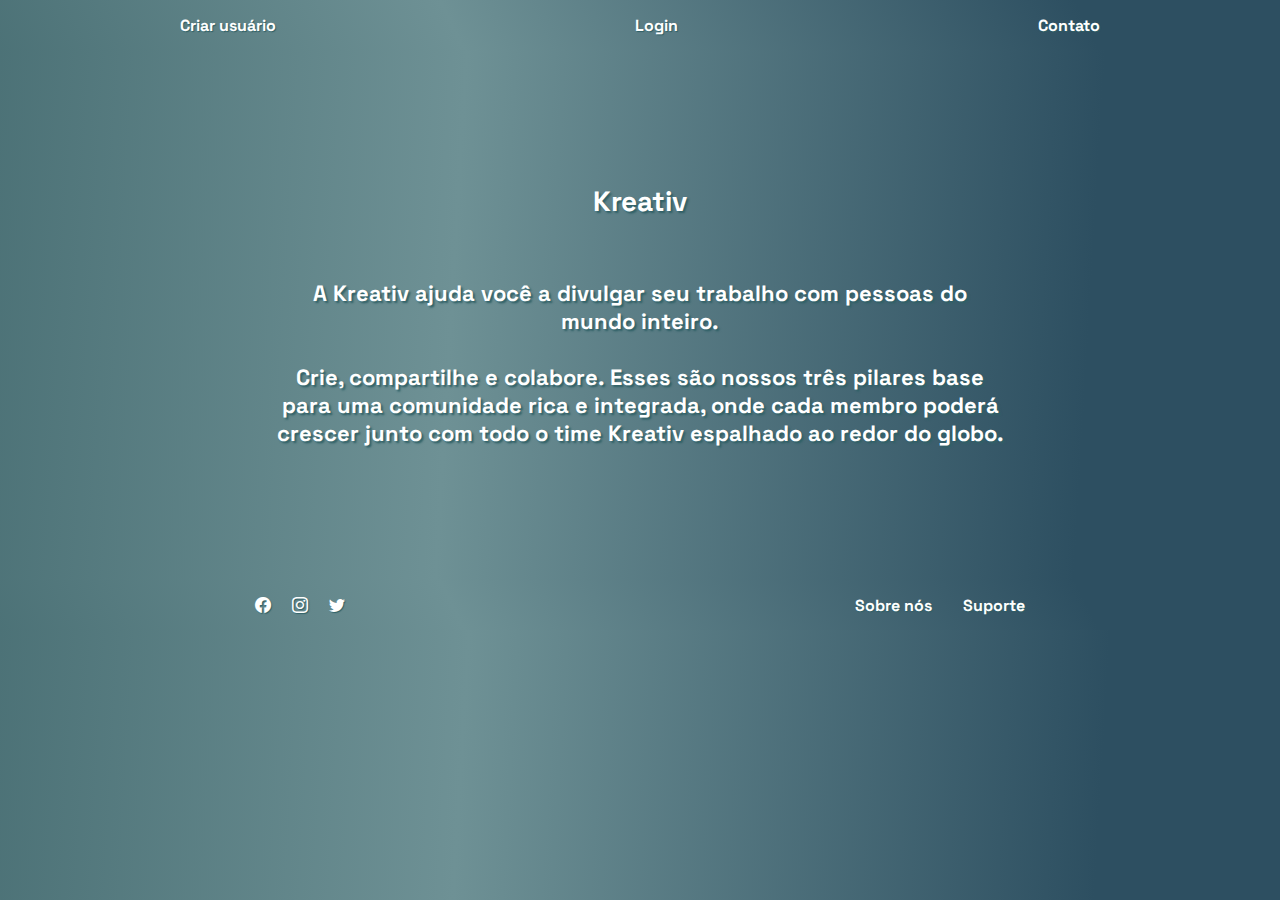
<file: index.html>
<!DOCTYPE html>
<html lang="pt-br">
<head>
    <meta charset="UTF-8">
    <meta name="viewport" content="width=device-width, initial-scale=1.0">
    <link rel="stylesheet" href="https://cdn.jsdelivr.net/npm/bootstrap-icons@1.10.3/font/bootstrap-icons.css">
    <link rel="stylesheet" href="./css/headerFooterIndex.css">
    <link rel="stylesheet" href="./css/index.css">
    <title>Home - Kreativ</title>
</head>
<body>
    <header>
        <nav>
            <ul>
                <li><a href="./newUser.html" target="_blank">Criar usuário</a></li>
                <li><a href="./login.html" target="_blank">Login</a></li>
                <li><a href="./contato.html" target="_blank">Contato</a></li>
            </ul>
        </nav>
    </header>
    
    <main>
        <section>
            <div class="container-principal">
                <h1>Kreativ</h1>
                <p>
                    A Kreativ ajuda você a divulgar seu trabalho com pessoas do mundo inteiro.
                </p>
                <br>
                <p>
                    Crie, compartilhe e colabore. Esses são nossos três pilares base para uma comunidade rica e integrada, 
                    onde cada membro poderá crescer junto com todo o time Kreativ espalhado ao redor do globo.
                </p>
            </div>
        </section>
    </main>

    <footer>
        <nav>
            <ul class="social-icons">
                <li><a href="https://www.facebook.com/" target="_blank"><i class="bi bi-facebook"></i></a></li>
                <li><a href="https://www.instagram.com/" target="_blank"><i class="bi bi-instagram"></i></a></li>
                <li><a href="https://twitter.com/" target="_blank"><i class="bi bi-twitter"></i></a></li>
            </ul>
            <ul class="links-footer">
                <li><a href="./sobreNos.html">Sobre nós</a></li>
                <li><a href="./suporte.html">Suporte</a></li>
            </ul>
        </nav>
    </footer>
</body>
</html>
</file>
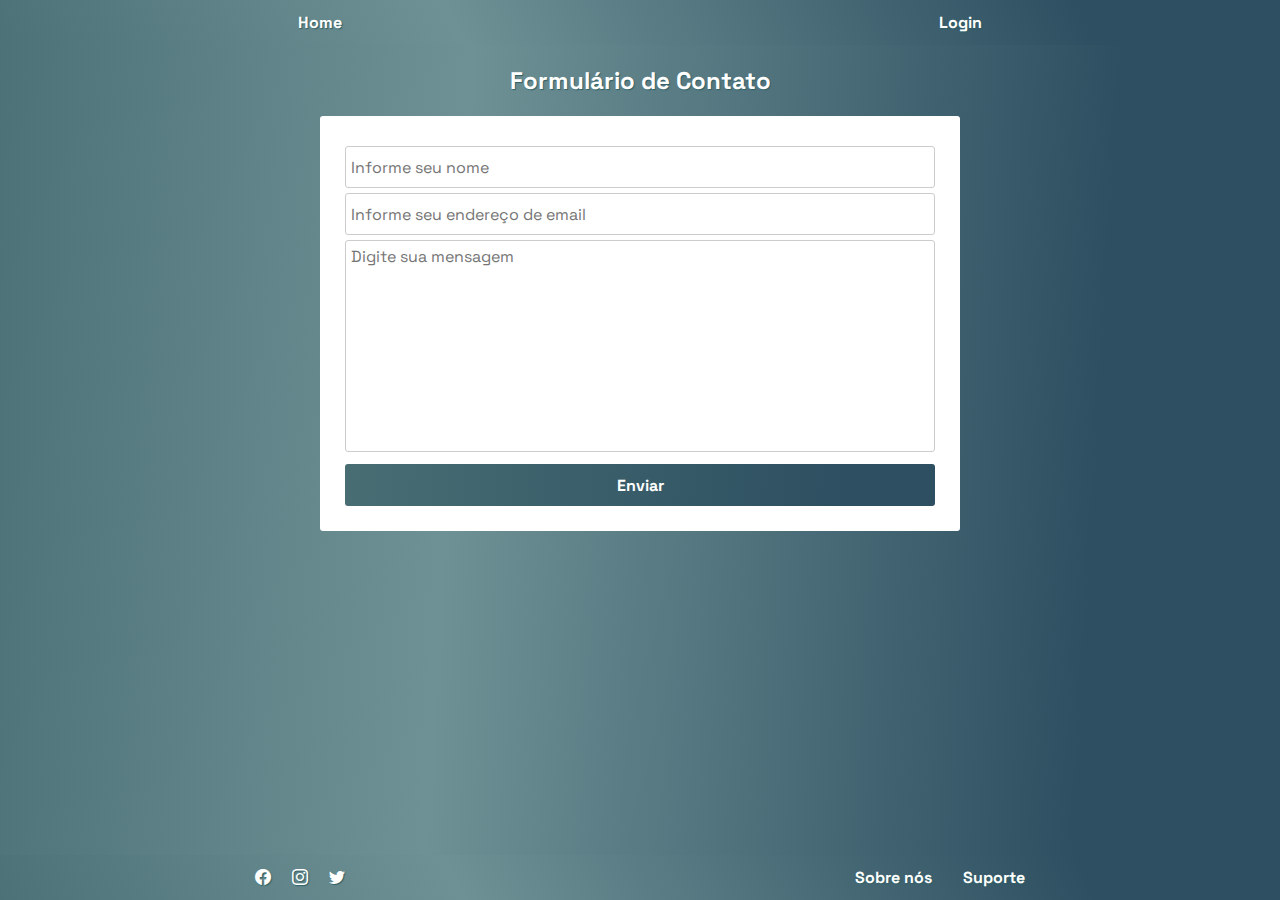
<file: contato.html>
<!DOCTYPE html>
<html lang="pt-br">
<head>
    <meta charset="UTF-8">
    <meta name="viewport" content="width=device-width, initial-scale=1.0">
    <link rel="stylesheet" href="https://cdn.jsdelivr.net/npm/bootstrap-icons@1.10.3/font/bootstrap-icons.css">
    <link rel="stylesheet" href="./css/headerFooterIndex.css">
    <link rel="stylesheet" href="./css/contato.css">
    <title>Contato - Kreativ</title>
</head>
<body>
    <header>
        <nav>
            <ul>
                <li><a href="./index.html" target="_blank">Home</a></li>
                <li><a href="./login.html">Login</a></li>
            </ul>
        </nav>
    </header>
    <main>
        <section>
            <div>
                <h2 class="form-subtitle">Formulário de Contato</h2>
                <form class="form-space" action="">
                    <div class="contact-form">
                        <input class="input-name" type="text" placeholder="Informe seu nome">
    
                        <input class="input-email" type="email" placeholder="Informe seu endereço de email">

                        <textarea class="text-message" name="" id="" cols="30" rows="10" placeholder="Digite sua mensagem"></textarea>
    
                        <button class="btn-send">Enviar</button>
                    </div>
                </form>
            </div>
        </section>
    </main>
    <footer>
        <nav>
            <ul class="social-icons">
                <li><a href="https://www.facebook.com/" target="_blank"><i class="bi bi-facebook"></i></a></li>
                <li><a href="https://www.instagram.com/" target="_blank"><i class="bi bi-instagram"></i></a></li>
                <li><a href="https://twitter.com/" target="_blank"><i class="bi bi-twitter"></i></a></li>
            </ul>
            <ul class="links-footer">
                <li><a href="./sobreNos.html">Sobre nós</a></li>
                <li><a href="./suporte.html">Suporte</a></li>
            </ul>
        </nav>
    </footer>

    <script src="./js/scriptContato.js"></script>
</body>
</html>
</file>
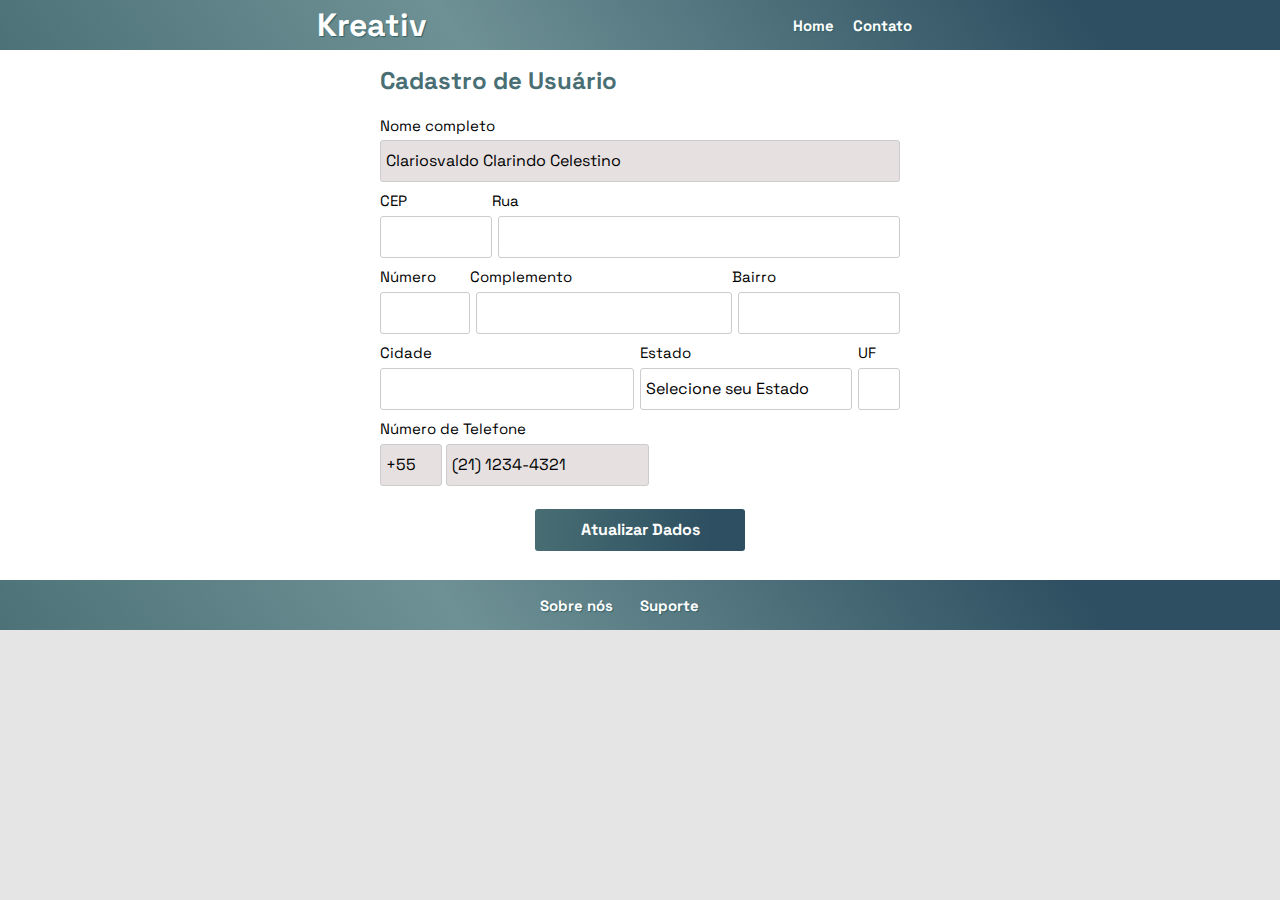
<file: dataPage.html>
<!DOCTYPE html>
<html lang="pt-br">
<head>
    <meta charset="UTF-8">
    <meta name="viewport" content="width=device-width, initial-scale=1.0">
    <link rel="stylesheet" href="https://cdn.jsdelivr.net/npm/bootstrap-icons@1.10.3/font/bootstrap-icons.css">
    <link rel="stylesheet" href="./css/headerFooterDataForm.css">
    <link rel="stylesheet" href="./css/dataPage.css">
    <title>Cadastro - Kreativ</title>
</head>
<body>
    <header>
        <nav>
            <div class="menu-header">
                <h1>Kreativ</h1>
                <ul>
                    <li><a href="./index.html" target="_blank">Home</a></li>
                    <li><a href="./contato.html" target="_blank">Contato</a></li>
                </ul>
            </div>
        </nav>
    </header>

    <main>
        <section>
            <div class="form-section">
                <form class="form-container-data" action="">
                    <div class="data-user-form">
                        <h2 class="form-subtitle">Cadastro de Usuário</h2>
                        <div class="full-name-container">
                            <label for="input-name">Nome completo</label>
                            <input class="input-name" id="input-name" type="text" placeholder="João Souza" disabled>
                        </div>
    
                        <div class="address-code-container">
                            <span>
                                <label for="input-cep">CEP</label><br>
                                <input class="input-cep" id="input-cep" type="text" maxlength="8">
                            </span>

                            <span>
                                <label for="input-address">Rua</label><br>
                                <input class="input-address" id="input-address" type="text" name="address" id="address">
                            </span>
                        </div>

                        <div class="full-address-container">
                            <span>
                                <label for="input-number">Número</label><br>
                                <input class="input-number" id="input-number" type="number">
                            </span>

                            <span>
                                <label for="input-address-plus">Complemento</label><br>
                                <input class="input-address-plus" id="input-address-plus" type="text">
                            </span>

                            <span>
                                <label for="input-neighborhood">Bairro</label><br>
                                <input class="input-neighborhood" id="input-neighborhood" type="text">
                            </span>
                        </div>

                        <div class="city-state-container">
                            <span>
                                <label for="input-city">Cidade</label><br>
                                <input class="input-city" id="input-city" type="text">
                            </span>
                            
                            <span>
                                <label for="state-option">Estado</label><br>
                                <select id="state-option">
                                    <option value="none">Selecione seu Estado</option>
                                    <option value="acre">Acre</option>
                                    <option value="alagoas">Alagoas</option>
                                    <option value="amapa">Amapá</option>
                                    <option value="amazonas">Amazonas</option>
                                    <option value="bahia">Bahia</option>
                                    <option value="ceara">Ceará</option>
                                    <option value="distrito-federal">Distrito Federal</option>
                                    <option value="espirito-santo">Espirito Santo</option>
                                    <option value="goias">Goiás</option>
                                    <option value="maranhao">Maranhão</option>
                                    <option value="mato-grosso">Mato Grosso</option>
                                    <option value="mato-grosso-do-sul">Mato Grosso do Sul</option>
                                    <option value="minas-gerais">Minas Gerais</option>
                                    <option value="para">Pará</option>
                                    <option value="paraiba">Paraíba</option>
                                    <option value="parana">Paraná</option>
                                    <option value="pernambuco">Pernambuco</option>
                                    <option value="piaui">Piauí</option>
                                    <option value="rio-de-janeiro">Rio de Janeiro</option>
                                    <option value="rio-grande-do-norte">Rio Grande do Norte</option>
                                    <option value="rio-grande-do-sul">Rio Grande do Sul</option>
                                    <option value="rondonia">Rondônia</option>
                                    <option value="roraima">Roraima</option>
                                    <option value="santa-catarina">Santa Catarina</option>
                                    <option value="sao-paulo">São Paulo</option>
                                    <option value="sergipe">Sergipe</option>
                                    <option value="tocantins">Tocantins</option>
                                </select>
                            </span>

                            <span>
                                <label for="input-uf">UF</label><br>
                                <input class="input-uf" id="input-uf" type="text">
                            </span>
                        </div>

                        <div class="tel-container">
                            <label for="input-tel">Número de Telefone</label><br>
                            <input class="cod-country" id="cod-country" type="text" disabled>
                            <input class="input-tel" id="input-tel" type="tel" name="telefone" size="20" disabled>
                        </div>

                        <div class="btn-container">
                            <button class="btn-update-data">Atualizar Dados</button>
                        </div>
                    </div>
                </form>
            </div>
        </section>
    </main>
    
    <footer>
        <nav>
            <div class="menu-footer">
                <ul>
                    <li><a href="./sobreNos.html">Sobre nós</a></li>
                    <li><a href="./suporte.html">Suporte</a></li>
                </ul>
            </div>
        </nav>
    </footer>

    <script src="./js/scriptDataPage.js"></script>
</body>
</html>
</file>
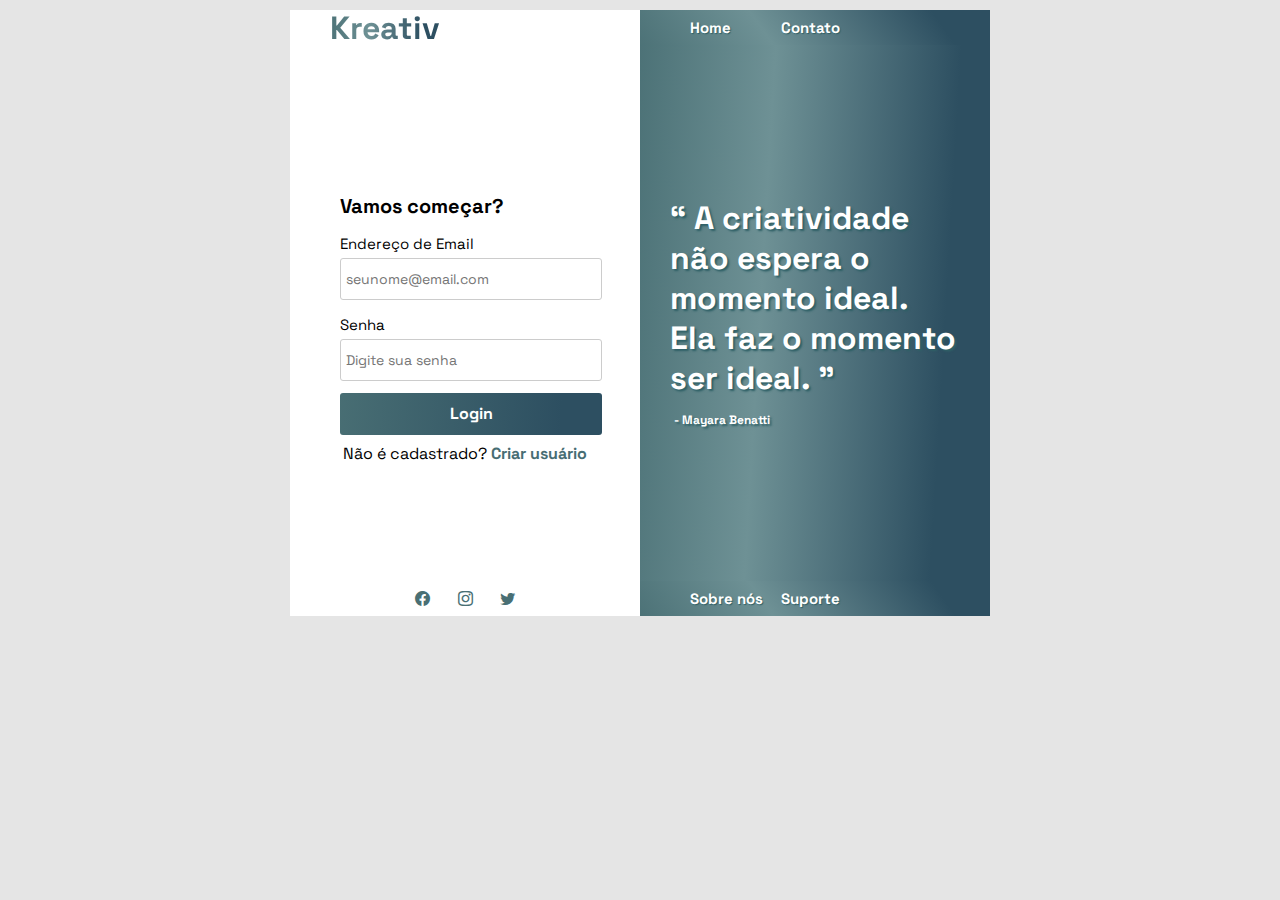
<file: login.html>
<!DOCTYPE html>
<html lang="pt-br">
<head>
    <meta charset="UTF-8">
    <meta name="viewport" content="width=device-width, initial-scale=1.0">
    <link rel="stylesheet" href="https://cdn.jsdelivr.net/npm/bootstrap-icons@1.10.3/font/bootstrap-icons.css">
    <link rel="stylesheet" href="./css/headerFooter.css">
    <link rel="stylesheet" href="./css/login.css">
    <title>Login - Kreativ</title>
</head>
<body>
    <header>
        <nav>
            <h1>Kreativ</h1>
            <div class="menu-header">
                <ul>
                    <li><a href="./index.html" target="_blank">Home</a></li>
                    <li><a href="./contato.html" target="_blank">Contato</a></li>
                </ul>
            </div>
        </nav>
    </header>

    <main>
        <section class="form-container">
            <div class="form-section">
                <form class="form-space" action="">
                    <section id="login-success" class="login-success">
    
                    </section>
                    <div class="login-user-form">
                        <h2>Vamos começar?</h2>
    
                        <label for="input-email">Endereço de Email</label>
                        <input class="input-email" id="input-email" type="email" placeholder="seunome@email.com">
    
                        <label for="input-password">Senha</label>
                        <input class="input-password" id="input-password" type="password" placeholder="Digite sua senha">
    
                        <button id="btn-login">Login</button>
                        <span>Não é cadastrado? <a href="./newUser.html">Criar usuário</a></span>
                    </div>
                </form>
            </div>
        </section>
        <section>
            <div class="quote-container">
                <q>
                    A criatividade não espera o momento ideal. Ela faz o momento ser ideal.
                </q>
                <p>- Mayara Benatti</p>
            </div>
        </section>
    </main>
    
    <footer>
        <nav>
            <div class="social-icons">
                <ul>
                    <li><a href="https://www.facebook.com/" target="_blank"><i class="bi bi-facebook"></i></a></li>
                    <li><a href="https://www.instagram.com/" target="_blank"><i class="bi bi-instagram"></i></a></li>
                    <li><a href="https://twitter.com/" target="_blank"><i class="bi bi-twitter"></i></a></li>
                </ul>
            </div>

            <div class="menu-footer">
                <ul>
                    <li><a href="./sobreNos.html">Sobre nós</a></li>
                    <li><a href="./suporte.html">Suporte</a></li>
                </ul>
            </div>
        </nav>
    </footer>

    <script src="./js/scriptLogin.js"></script>
</body>
</html>
</file>
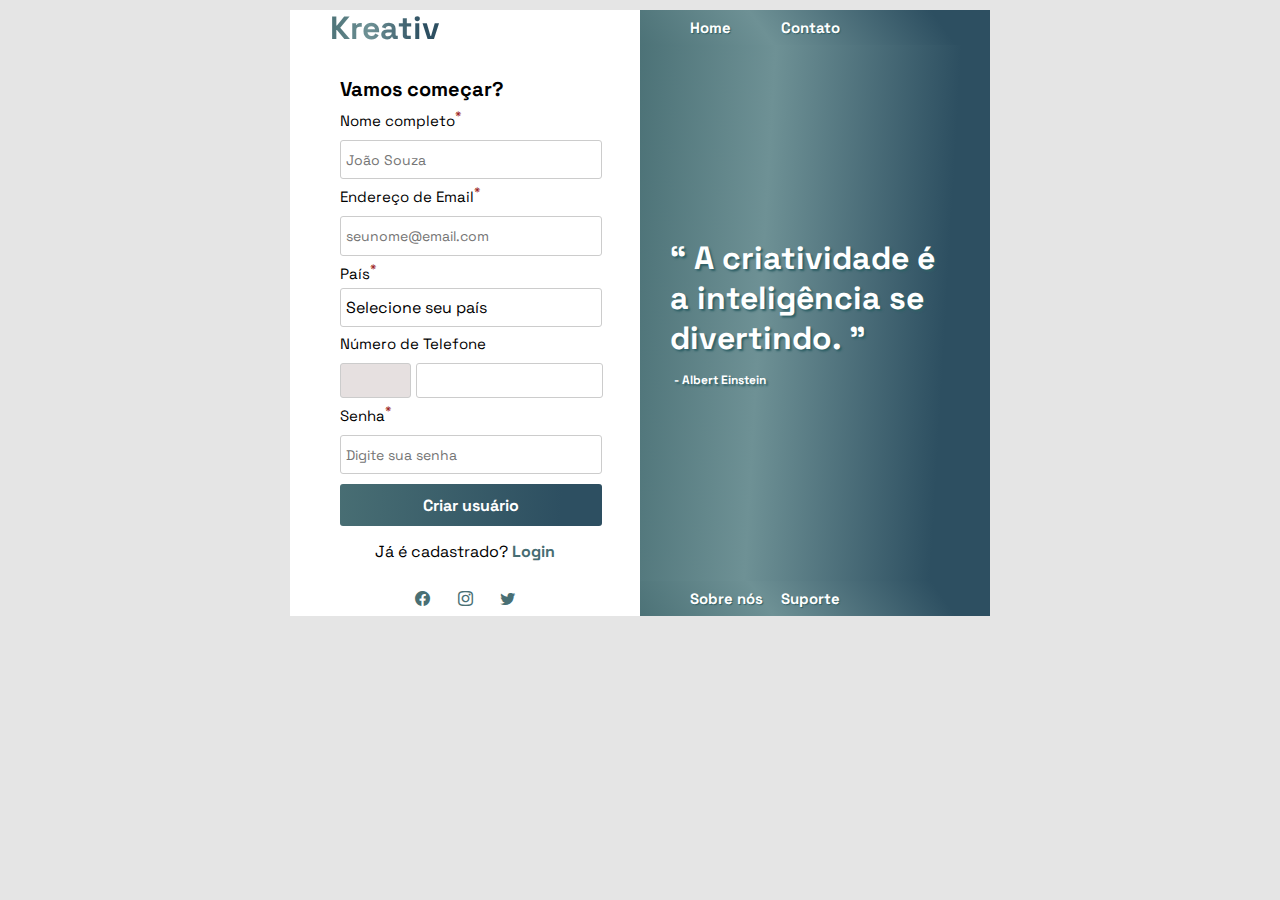
<file: newUser.html>
<!DOCTYPE html>
<html lang="pt-br">
<head>
    <meta charset="UTF-8">
    <meta name="viewport" content="width=device-width, initial-scale=1.0">
    <link rel="stylesheet" href="https://cdn.jsdelivr.net/npm/bootstrap-icons@1.10.3/font/bootstrap-icons.css">
    <link rel="stylesheet" href="./css/headerFooter.css">
    <link rel="stylesheet" href="./css/newUser.css">
    <title>Novo usuário - Kreativ</title>
</head>
<body>
    <header>
        <nav>
            <h1>Kreativ</h1>
            <div class="menu-header">
                <ul>
                    <li><a href="./index.html" target="_blank">Home</a></li>
                    <li><a href="./contato.html" target="_blank">Contato</a></li>
                </ul>
            </div>
        </nav>
    </header>

    <main>
        <section class="form-section-container">
            <div class="form-section">
                <form class="form-container" action="">
                    <div class="new-user-form">
                        <h2 class="form-subtitle">Vamos começar?</h2>
                        <label for="input-name">Nome completo<sup>*</sup></label>
                        <input class="input-name" id="input-name" type="text" placeholder="João Souza">
    
                        <label for="input-email">Endereço de Email<sup>*</sup></label>
                        <input class="input-email" id="input-email" type="email" placeholder="seunome@email.com">

                        <label for="countries-option">País<sup>*</sup></label>
                        <select id="countries-option">
                            <option value="none">Selecione seu país</option>
                            <option value="brasil">Brasil</option>
                            <option value="argentina">Argentina</option>
                            <option value="bolivia">Bolivia</option>
                            <option value="uruguai">Uruguai</option>
                        </select>
    
                        <label for="input-tel">Número de Telefone</label>
                        <div class="tel-container">
                            <input class="cod-country" type="text" disabled>
                            <input class="input-tel" id="input-tel" type="tel" name="telefone" size="20" onkeypress="mascara(this)">
                        </div>
    
                        <label for="input-password">Senha<sup>*</sup></label>
                        <input class="input-password" id="input-password" type="password" placeholder="Digite sua senha">
    
                        <button class="btn-create-user">Criar usuário</button>
                        <span>Já é cadastrado? <a href="./login.html">Login</a></span>
                    </div>
                </form>
            </div>
        </section>
        
        <section>
            <div class="quote-container">
                <q>
                    A criatividade é a inteligência se divertindo.
                </q>
                <p>- Albert Einstein</p>
            </div>
        </section>
    </main>
    
    <footer>
        <nav>
            <div class="social-icons">
                <ul>
                    <li><a href="https://www.facebook.com/" target="_blank"><i class="bi bi-facebook"></i></a></li>
                    <li><a href="https://www.instagram.com/" target="_blank"><i class="bi bi-instagram"></i></a></li>
                    <li><a href="https://twitter.com/" target="_blank"><i class="bi bi-twitter"></i></a></li>
                </ul>
            </div>

            <div class="menu-footer">
                <ul>
                    <li><a href="./sobreNos.html">Sobre nós</a></li>
                    <li><a href="./suporte.html">Suporte</a></li>
                </ul>
            </div>
        </nav>
    </footer>

    <script src="./js/newUser.js"></script>
</body>
</html>
</file>
<file: css/headerFooterIndex.css>
@import url('https://fonts.googleapis.com/css2?family=Space+Grotesk:wght@400;700&display=swap');

* {
    margin: 0;
    padding: 0;
    box-sizing: border-box;
}

body {
    max-height: 100vh;
    width: 100%;
    display: flex;
    flex-direction: column;
    align-items: center;
    justify-content: center;
    font-family: 'Space Grotesk', sans-serif;
    background: linear-gradient(93.38deg, #496F74 -3.47%, #6E9195 35.61%, #2D4F61 84.29%);
    text-align: center;
}

header, footer {
    width: 100%;
    height: 3.125rem;
    background: linear-gradient(64deg, #496F74 -3.47%, #6E9195 35.61%, #2D4F61 84.29%);
}

nav {
    height: 100%;
}

nav ul {
    display: flex;
    height: 100%;
}

nav ul li {
    list-style-type: none;
}

nav ul li a {
    text-decoration: none;
    color: #FFFFFF;
    font-weight: 700;
    text-shadow: 0.0625rem 0.0625rem 0.0625rem #2f6066;
}

header nav ul li a:hover, .links-footer a:hover {
    opacity: 0.5;
}

header nav ul {
    display: flex;
    align-items: center;
    justify-content: space-around;
}

footer nav {
    display: flex;
    align-items: center;
    justify-content: space-around;
}

footer nav .social-icons {
    width: 5.625rem;
    align-items: center;
    justify-content: space-between;
}

footer nav .links-footer {
    width: 10.625rem;
    align-items: center;
    justify-content: space-between;
}

.bi-facebook:hover {
    color: #3B5998;
}

.bi-instagram:hover {
    color: #8A3AB9;
}

.bi-twitter:hover {
    color: #00ACEE;
}


@media screen and (max-width: 480px) {
    header, footer {
        background: linear-gradient(46deg, #496F74 -3.47%, #6E9195 35.61%, #2D4F61 84.29%);
    }
}
</file>
<file: css/index.css>
main section {
    display: flex;
    flex-direction: column;
    align-items: center;
    justify-content: center;
    background: linear-gradient(93.38deg, #496F74 -3.47%, #6E9195 35.61%, #2D4F61 84.29%);
}

main section h1 {
    margin-bottom: 3.75rem;
    font-size: 1.75rem;
    color: #FFFFFF;
    text-shadow: 2px 2px 2px #2f6066;
}

.container-principal {
    width: 100%;
    height: 33.125rem;
    display: flex;
    flex-direction: column;
    align-items: center;
    justify-content: center;
    padding: 1.875rem;
    font-weight: 700;
    font-size: 1.375rem;
    color: #FFFFFF;
    text-shadow: 0.125rem 0.125rem 0.125rem #2f6066;
}

.container-principal p {
    width: 60%;
}

@media screen and (max-width: 480px) {

    body {
        height: 100vh;
    }

    main {
        height: 100%;
    }

    .container-principal {
        height: 100%;
        padding: 1.875rem 0 5.625rem 0;
        font-size: 1.2188rem;
    }
}
</file>
<file: css/contato.css>
main {
    width: 50%;
    height: 100vh;
}

section div h2 {
    color: #FFFFFF;
    margin: 1.25rem auto;
    text-shadow: 1px 1px 1px #2f6066;
}

.form-space {
    display: flex;
    align-items: center;
    justify-content: center;
}

form .contact-form {
    display: flex;
    flex-direction: column;
    justify-content: center;
    width: 100%;
    height: 100%;
    padding: 25px;
    background: #FFFFFF;
    border-radius: 3px;
}

.msg-success-container {
    display: flex;
    align-items: center;
    justify-content: center;
    width: 100%;
    height: 31.25rem;
}

input, textarea, button {
    all: unset;
    background: #FFFFFF;
}

input, textarea {
    height: 30px;
    margin-top: 5px;
    padding: 5px;
    text-align: start;
    border: 1px solid #CCCCCC;
    border-radius: 3px;
}

input:focus, textarea:focus {
    border: 1px solid #284A5E;
}

textarea {
    height: 200px;
}

button {
    text-align: center;
    margin-top: 12px;
    padding: 0.6563rem 0.375rem;
    background: linear-gradient(93.38deg, #496F74 -3.47%, #2D4F61 84.29%);
    font-weight: 700;
    font-size: 16px;
    color: #FFFFFF;
    border-radius: 3px;
}

button:hover, button:focus {
    cursor: pointer;
    opacity: .9;
    border: 0.0938rem solid #072E44;
    padding: 0.5938rem 0.3125rem;
}

@media screen and (max-width: 480px) {

    body {
        width: 100%;
    }

    main {
        width: 100%;
    }

    main section {
        width: 80%;
        margin: auto;
    }
}
</file>
<file: css/headerFooterDataForm.css>
@import url('https://fonts.googleapis.com/css2?family=Space+Grotesk:wght@400;700&display=swap');

* {    
    margin: 0;
    padding: 0;
    box-sizing: border-box;
    font-family: 'Space Grotesk', sans-serif;
}

body {
    width: 100%;
    margin:auto;
    background: #E5E5E5;
}

/*Estilização header e footer*/

header, footer {
    width: 100%;
    height: 3.125rem;
}

nav {
    height: 100%;
    display: flex;
    justify-content: space-between;
    align-items: center;
}

nav h1 {
    color: #FFFFFF;    
}

.menu-header, .menu-footer {
    width: 100%;
    height: 100%;
    display: flex;
    align-items: center;
    justify-content: space-evenly;
    background: linear-gradient(55deg, #496F74 -3.47%, #6E9195 35.61%, #2D4F61 84.29%);
    text-shadow: 0.0625rem 0.0625rem 0.0625rem #2f6066;
}

nav ul {
    display: flex;
    align-items: center;
    justify-content: space-between;
    list-style-type: none;
    padding: 0.625rem 3.125rem;
}

header nav ul li {
    width: 3.75rem;
}

footer nav ul li {
    width: 6.25rem;
}

nav ul li a {
    text-decoration: none;
    font-weight: 700;
    font-size: 0.9375rem;
    color: #FFFFFF;
}

nav ul li a:hover {
    opacity: 0.4;
}

@media screen and (max-width: 480px) {

    body {
        width: 100%;
        margin: 0;
    }

    main {
        height: 100vh;
    }

    nav ul {
        text-align: center;
    }
}
</file>
<file: css/dataPage.css>
body {
    background: #E5E5E5;
    width: 100%;
}

main {
    width: 100%;
    display: flex;
    justify-content: space-around;
    align-items: center;
    background: #FFFFFF;
}

.data-user-form {
    display: flex;
    flex-direction: column;
    justify-content: center;
    height: 100%;
    padding: 0.9063rem;
    background: #FFFFFF;
}

.form-subtitle {
    font-weight: 700;
    color: #496F74;
}

.data-user-form label {
    margin-top: 1.25rem;
    font-weight: 400;
    font-size: 0.9375rem;
}

.data-user-form input {
    all: unset;
    height: 1.875rem;
    margin: 0.3125rem 0 0.5rem 0;
    padding: 0.3125rem;
    border: 0.0625rem solid #CCCCCC;
    border-radius: 0.1875rem;
}

.data-user-form input:focus {
    border: 0.0625rem solid #284A5E;
}

.data-user-form::placeholder {
    font-weight: 400;
    font-size: 0.875rem;
}

.data-user-form .input-name, .tel-container .cod-country, .tel-container .input-tel {
    background: #E6E0E0;
    cursor: not-allowed;
}

.full-name-container, .address-code-container, .full-address-container, .city-state-container {
    display: flex;
    flex-direction: column;
    justify-content: center;
}

.full-address-container, .city-state-container {
    flex-direction: row;
}

.address-code-container {
    width: 100%;
    display: flex;
    flex-direction: row;
    justify-content: space-between;
    margin: auto;
}

.address-code-container .input-cep {
    width: 6.25rem;
}

.address-code-container .input-address {
    width: 24.375rem;
    margin-left: 0.375rem;
}

.full-address-container .input-number {
    width: 4.875rem;
}

.full-address-container .input-address-plus {
    width: 15.25rem;
    margin-left: 0.375rem;
}

.full-address-container .input-neighborhood {
    width: 9.375rem;
    margin-left: 0.375rem;
}

.city-state-container {
    display: flex;
    justify-content: space-between;
}

.city-state-container .input-city {
    width: 15.125rem;
}

.city-state-container #state-option {
    all: unset;
    display: flex;
    align-items: center;
    width: 12.5rem;
    height: 1.875rem;
    margin-top: 0.3125rem;
    padding: 0.3125rem;
    border: 0.0625rem solid #CCCCCC;
    border-radius: 0.1875rem;
}

.city-state-container #state-option:focus {
    border: 0.0625rem solid #284A5E;
}

.city-state-container .input-uf {
    width: 1.875rem;
}

.tel-container .cod-country {
    width: 3.125rem;
}

.btn-container {
    display: flex;
    align-items: center;
    justify-content: center;
    margin: 0.9375rem auto;
}

.btn-update-data {
    all: unset;
    width: 12.5rem;
    height: 1.875rem;
    text-align: center;
    padding: 0.375rem 0.3125rem;
    background: linear-gradient(93.38deg, #496F74 -3.47%, #2D4F61 84.29%);
    font-weight: 700;
    font-size: 1rem;
    color: #FFFFFF;
    border-radius: 0.1875rem;
}

.btn-update-data:hover, .btn-update-data:focus {
    cursor: pointer;
    border: 0.0938rem solid #072E44;
    padding: 0.3125rem 0.25rem;
    opacity: .9;
}

@media screen and (max-width: 480px) {

    body {
        width: 100%;
    }

    main{
        width: 100%;
        height: 100%;
    }

    main section {
        width: 100%;
        height: 100%;
    }

    .form-section, .form-container-data {
        height: 100%;
    }

    .data-user-form {
        width: 100%;
        display: flex;
        flex-direction: column;
        justify-content: center;
        padding: 20px;
    }

    .address-code-container, .full-address-container, .city-state-container {
        display: flex;
        flex-direction: column;
    }

    .address-code-container .input-address {
        width: 97%;
        margin-left: 0;
    }

    .full-address-container .input-address-plus, .full-address-container .input-neighborhood {
        margin-left: 0;
    }
}
</file>
<file: css/headerFooter.css>
@import url('https://fonts.googleapis.com/css2?family=Space+Grotesk:wght@400;700&display=swap');

* {
    margin: 0;
    padding: 0;
    box-sizing: border-box;
}

body {
    width: 43.75rem;
    min-height: calc(100vh - 30px);
    margin: 0.625rem auto;
    background: #E5E5E5;
    font-family: 'Space Grotesk', sans-serif;
}

/*Estilização header e footer*/

header, footer {
    height: 2.1875rem;
    background: #FFFFFF;
}

nav {
    display: flex;
    flex-direction: row;
    justify-content: space-between;
    align-items: center;
    height: 100%;
}

nav h1 {
    background: linear-gradient(93.38deg, #496F74 -3.47%, #6E9195 35.61%, #2D4F61 84.29%);
    -webkit-background-clip: text;
    -webkit-text-fill-color: transparent;
    background-clip: text;
    margin-left: 2.5rem;
}

nav ul {
    display: flex;
    list-style-type: none;
    padding: 0.625rem 3.125rem;
}

.menu-header, .menu-footer {
    width: 50%;
    height: 100%;
    text-shadow: 0.0625rem 0.0625rem 0.0625rem #2f6066;
    background: linear-gradient(55deg, #496F74 -3.47%, #6E9195 35.61%, #2D4F61 84.29%);
}

.social-icons {
    width: 50%;
    height: 100%;
    display: flex;
    align-items: center;
    justify-content: center;
}

.menu-header ul, .social-icons ul, .menu-footer ul {
    display: flex;
    align-items: center;
    justify-content: space-between;
    width: 15.625rem;
    height: 100%;
}

.menu-header a:hover, .menu-footer a:hover {
    opacity: .4;
}

.social-icons ul{
    width: 12.5rem;
}

.social-icons a {
    color: #496F74;
}

nav ul li a {
    text-decoration: none;
    font-weight: 700;
    font-size: 0.9375rem;
    color: #FFFFFF;
}

.bi-facebook:hover {
    color: #3B5998;
}

.bi-instagram:hover {
    color: #8A3AB9;
}

.bi-twitter:hover {
    color: #00ACEE;
}

@media screen and (max-width: 480px) {
    body {
        width: 100%;
        height: 100%;
        margin: 0;
    }

    header nav {
        display: flex;
        flex-direction: column;
    }

    header h1 {
        width: 100%;
        height: 2.1875rem;
        margin: 2.1875rem auto 0;
        text-align: center;
        position: absolute;
    }

    header .menu-header {
        width: 100%;
        position: relative;
    }

    header .menu-header ul {
        width: 100%;
        display: flex;
        align-items: center;
        justify-content: space-evenly;
    }

    footer nav {
        display: flex;
        flex-direction: column;
    }

    .social-icons, .menu-footer {
        width: 100%;
    }

    .menu-footer {
        display: flex;
        align-items: center;
        justify-content: center;
    }
}
</file>
<file: css/login.css>
main {
    width: 100%;
    display: flex;
    justify-content: space-around;
    align-items: center;
}

.form-section {
    width: 21.875rem;
    height: 33.5rem;
    display: flex;
    flex-direction: column;
    justify-content: center;
}


.login-success-container {
    width: 350px;
    height: 536px;
    display: flex;
    align-items: center;
    justify-content: center;
    font-weight: 700;
    font-size: 18px;
    text-align: center;
    padding: 5px;
    background: #FFFFFF;
    color: #496F74;
}

.login-user-form {
    height: 33.5rem;
    display: flex;
    flex-direction: column;
    justify-content: center;
    padding: 25px 50px;
    background: #FFFFFF;
}

.login-user-form h2 {
    font-size: 20px;
    margin-top: 30px;
}

.login-user-form input {
    all: unset;
    width: 100%;
    height: 30px;
    margin-top: 5px;
    padding: 5px;
    border: 1px solid #CCCCCC;
    border-radius: 3px;
}

.login-user-form ::placeholder {
    font-weight: 400;
    font-size: 14px;
}

.login-user-form input:focus {
    border: 1px solid #284A5E;
}

.login-user-form label {
    margin-top: 15px;
    font-weight: 400;
    font-size: 15px;
}

.login-user-form select {
    margin: 5px 0 20px 0;
    padding: 3px 5px;
    height: 30px;
}

.login-user-form select:focus {
    border: 1px solid #284A5E;
    border-radius: 3px;
}

.login-user-form button {
    all: unset;
    width: 100%;
    text-align: center;
    margin-top: 12px;
    padding: 0.6563rem 0.375rem;
    background: linear-gradient(93.38deg, #496F74 -3.47%, #2D4F61 84.29%);
    font-weight: 700;
    font-size: 16px;
    color: #FFFFFF;
    border-radius: 3px;
}

.login-user-form button:hover {
    cursor: pointer;
    opacity: .9;
    border: 0.0938rem solid #072E44;
    padding: 0.5938rem 0.3125rem;
}

.login-user-form button:focus {
    opacity: .9;
    border: 0.0938rem solid #072E44;
    padding: 0.5938rem 0.3125rem;
}

.login-user-form span {
    margin-top: 8px;
    text-align: center;
}

.login-user-form span a:hover {
    opacity: 0.6;
}

.login-user-form a {
    font-weight: 700;
    font-size: 16px;
    color: #476D73;
    text-decoration: none;
}

.quote-container {
    display: flex;
    flex-direction: column;
    align-items: center;
    justify-content: center;
    background: linear-gradient(93.38deg, #496F74 -3.47%, #6E9195 35.61%, #2D4F61 84.29%);
    width: 21.875rem;
    height: 33.5rem;
    padding: 30px;
    font-weight: 700;
    font-size: 32px;
    color: #FFFFFF;
    text-shadow: 2px 2px 2px #2f6066;
}

.quote-container p {
    margin-top: 14px;
    margin-right: 187px;
    font-size: 12px;
}

@media screen and (max-width: 480px) {

    body {
        width: 100%;
    }

    main, .form-container, .form-section, .form-space, .login-success-container, .login-user-form {
        width: 100%;
        height: 100vh;
    }

    .quote-container {
        display: none;
    }
}
</file>
<file: css/newUser.css>
main {
    width: 43.75rem;
    display: flex;
    justify-content: space-around;
    align-items: center;
}

.form-section {
    width: 21.875rem;
    height: 33.5rem;
    display: flex;
    flex-direction: column;
    align-items: center;
    justify-content: center;
}

.form-container {
    width: 100%;
    height: 100%;
}

.subtitle-message {
    display: flex;
    align-items: center;
    width: 100%;
    height: 100%;
    padding: 50px;
    text-align: center;
    background-color: #FFFFFF;
    color: #496F74;
}

.new-user-form {
    width: 100%;
    height: 100%;
    display: flex;
    flex-direction: column;
    padding: 1.1875rem 3.125rem;
    background: #FFFFFF;
}

.new-user-form h2 {
    margin-top: 0.75rem;
    margin-bottom: 0.375rem;
    font-size: 1.25rem;
}

.new-user-form label {
    margin-bottom: 0.3125rem;
    font-weight: 400;
    font-size: 0.9375rem;
}

.new-user-form label sup {
    color: #961010;
}

.new-user-form input {
    all: unset;
    width: 100%;
    height: 1.875rem;
    margin-top: 0.3125rem;
    margin-bottom: 0.3125rem;
    padding: 0.3125rem;
    border: 0.0625rem solid #CCCCCC;
    border-radius: 0.1875rem;
}

.new-user-form input::placeholder {
    font-weight: 400;
    font-size: 0.875rem;
}

.new-user-form input:focus {
    border: 0.0625rem solid #284A5E;
}

.new-user-form select {
    all: unset;
    width: 100%;
    height: 1.875rem;
    display: flex;
    align-items: center;
    border: 1px solid #CCCCCC;
    margin-bottom: 0.4375rem;
    padding: 5px;
    border-radius: 0.1875rem;
}

.new-user-form select:focus {
    border: 0.0625rem solid #284A5E;
    border-radius: 0.1875rem;
}

.tel-container {
    width: 105%;
    display: flex;
    align-items: center;
    justify-content: space-between;
}

.tel-container .cod-country {
    width: 25%;
    padding: 0.0938rem;
    background: #E6E0E0;
    cursor: not-allowed;
}

.tel-container .input-tel {
    width: 68%;
    padding: 0.0938rem 0.0938rem 0.0938rem 0.3125rem;
}

.new-user-form button {
    all: unset;
    width: 100%;
    text-align: center;
    margin-top: 5px;
    padding: 0.6563rem 0.375rem;
    background: linear-gradient(93.38deg, #496F74 -3.47%, #2D4F61 84.29%);
    font-weight: 700;
    font-size: 1rem;
    color: #FFFFFF;
    border-radius: 3px;
}

.new-user-form button:hover {
    cursor: pointer;
    opacity: .9;
    border: 0.0938rem solid #072E44;
    padding: 0.5938rem 0.3125rem;
}

.new-user-form button:focus {
    opacity: .9;
    border: 0.0938rem solid #072E44;
    padding: 0.5938rem 0.3125rem;
}

.new-user-form span {
    text-align: center;
    margin-top: 0.9375rem;
}

.new-user-form span a:hover {
    opacity: 0.6;
}

.new-user-form a {
    font-weight: 700;
    font-size: 1rem;
    color: #476D73;
    text-decoration: none;
}

.quote-container {
    display: flex;
    flex-direction: column;
    align-items: center;
    justify-content: center;
    background: linear-gradient(93.38deg, #496F74 -3.47%, #6E9195 35.61%, #2D4F61 84.29%);
    width: 21.875rem;
    height: 33.5rem;
    padding: 1.875rem;
    font-weight: 700;
    font-size: 2rem;
    color: #FFFFFF;
    text-shadow: 0.125rem 0.125rem 0.125rem #2f6066;
}

.quote-container p {
    margin-top: 0.875rem;
    margin-right: 11.875rem;
    font-size: 0.75rem;
}

@media screen and (max-width: 480px) {

    body {
        width: 100%;
    }
    
    main, .form-section-container, .form-section {
        width: 100%;
        height: 100vh;
    }

    .new-user-form {
        display: flex;
        justify-content: center;
    }

    .quote-container {
        display: none;
    }
}
</file>
